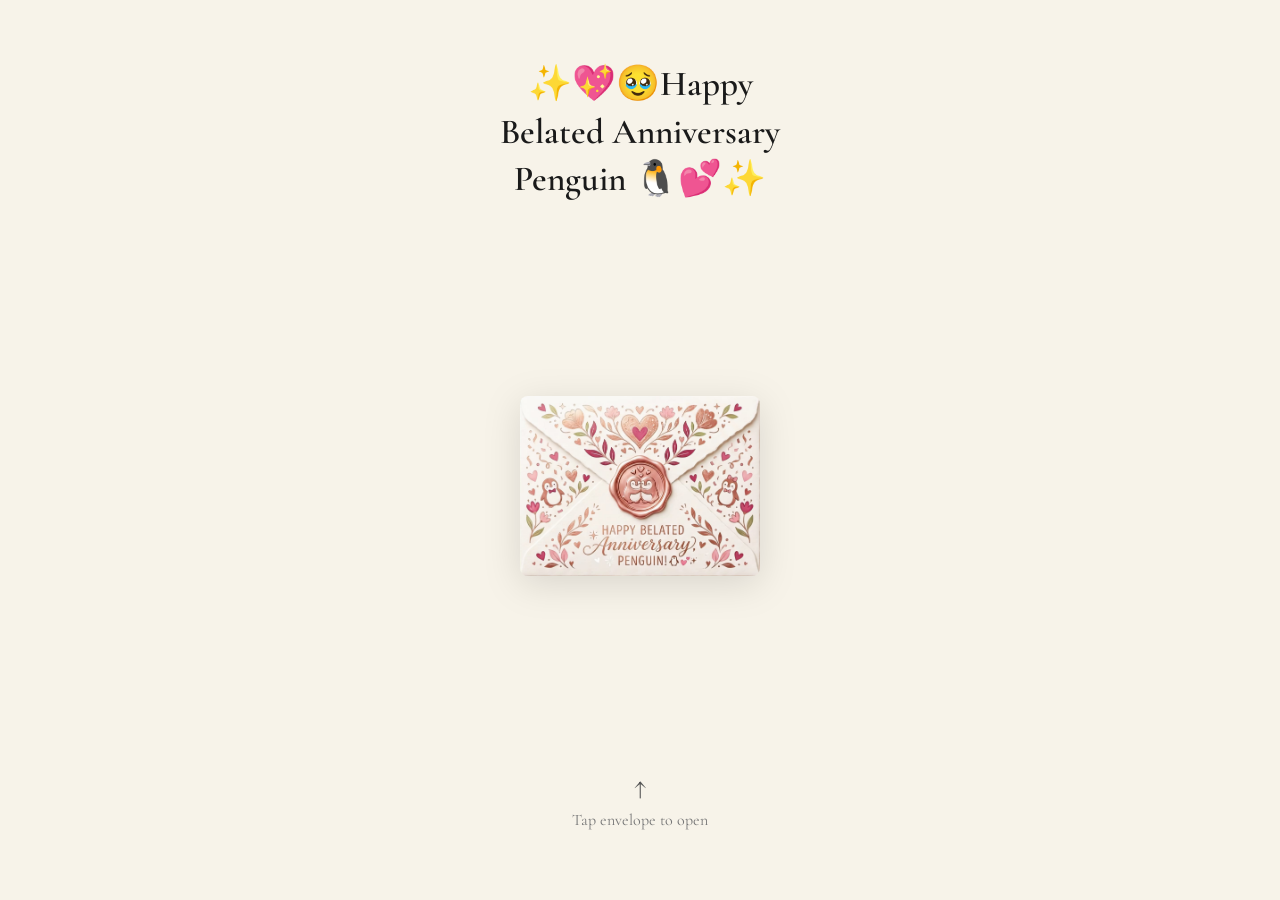
<file: index.html>
<!DOCTYPE html>
<html lang="en">
<head>
    <meta charset="UTF-8">
    <meta name="viewport" content="width=device-width, initial-scale=1.0">
    <title>For you</title>
    <!-- Beautiful Warm Serif Font -->
    <link href="https://fonts.googleapis.com/css2?family=Cormorant+Garamond:ital,wght@0,500;0,600;1,400&display=swap" rel="stylesheet">
    <link rel="stylesheet" href="style.css">
</head>
<body>

    <section id="cover-page" class="page">
        <!-- Title with warm aesthetics -->
        <h1 class="main-title">
            <span class="title-line">✨💖🥹Happy</span>
            <span class="title-line">Belated Anniversary</span>
            <span class="title-line">Penguin 🐧💕✨</span>
        </h1>

        <!-- Envelope Container -->
        <div class="envelope-container">
            <img src="envelope.jpeg" alt="Envelope" class="envelope-img" id="envelope-btn">
        </div>

        <!-- Arrow pointing UPWARDS -->
        <div class="tap-prompt">
            <span class="arrow">↑</span>
            <p>Tap envelope to open</p>
        </div>
    </section>

    <script src="script.js"></script>
</body>
</html>
</file>
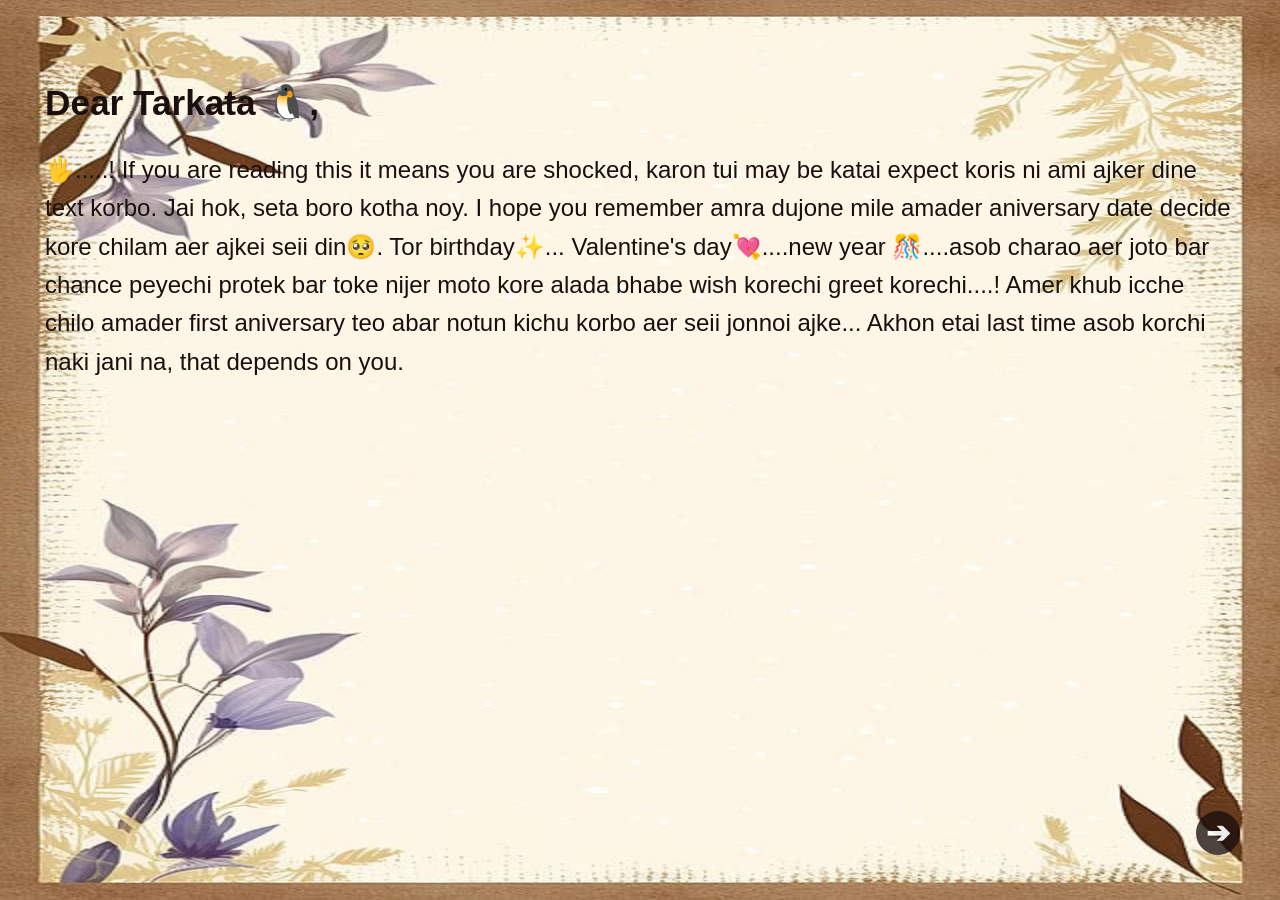
<file: letter.html>
<!DOCTYPE html>
<html lang="en">
<head>
    <meta charset="UTF-8">
    <meta name="viewport" content="width=device-width, initial-scale=1.0">
    <title>For Tarkata 🐧</title>
    <!-- Google Fonts: Edu TAS Beginner -->
    <link rel="preconnect" href="https://fonts.googleapis.com">
    <link rel="preconnect" href="https://fonts.gstatic.com" crossorigin>
    <link href="https://fonts.googleapis.com/css2?family=Edu+TAS+Beginner:wght@400..700&display=swap" rel="stylesheet">
    <link rel="stylesheet" href="style.css">
</head>
<body class="letter-page">

    <!-- PAGE 1 -->
    <div class="letter-screen-page" id="page1">
        <h1 class="letter-title">Dear Tarkata 🐧,</h1>
        <div class="letter-text">
            <p>
                🖐️.....! If you are reading this it means you are shocked, karon tui may be katai expect koris ni ami ajker dine text korbo. Jai hok, seta boro kotha noy.
        I hope you remember amra dujone mile amader aniversary date decide kore chilam aer ajkei seii din🥺. Tor birthday✨... Valentine's day💘....new year 🎊....asob charao aer joto bar chance peyechi protek bar toke nijer moto kore alada bhabe wish korechi greet korechi....!
    Amer khub icche chilo amader first  aniversary teo abar notun kichu korbo aer seii jonnoi ajke...
    Akhon etai last time asob korchi naki jani na, that depends on you.
            </p>
            
        </div>
        
        <!-- PAGE 1 NEXT ARROW -->
        <div class="nav-arrow arrow-next" onclick="showPage2()" title="Next Page">➔</div>
    </div>

    <!-- PAGE 2 -->
<div class="letter-screen-page" id="page2" style="display: none;">
    <div class="letter-text">
        <p>
            Aniversary wish korchi bole kotha, eto rosh-hin toh hote pare na 😅, tai na!
        </p>
        <p>
            BTW ajke 135 days hoye gelo tui🫵🫵 amer sathe break-up ❌ divorce ✅ korechis .
        </p>
    </div>

    <!-- PAGE 2 ARROWS -->
    <div class="nav-arrow arrow-back" onclick="showPage1()" title="Previous Page">⬅</div>
    <div class="nav-arrow arrow-next" onclick="showPage3()" title="Next Page">➔</div>
</div>

<!-- PAGE 3 -->
<div class="letter-screen-page" id="page3" style="display: none;">
    <div class="letter-text">
        <p>
            Ajke finally somehow amader 1 year complete holo🙂‍↕️. I hope amader relation a ashar por theke suru kore akhon obdi ja kichu hoyeche tor sob mone ache.....<br>
            Amer mone ache !!
        </p>
        <p>
            Class IX a unknown person theke known batchmate hoya obdi🤝; class X a just friend theke only mine hoya obdi💕; temporary attraction theke permanent attachment obdi🥹....sob mone ache! Last year thik ajker dinei toke tene niye chilam nijer kache, first toke kiss 💋 kore chilam although second to 😅. Sedin aer kotha bhable still I can feel your breath, your every single heartbeat....💓. Bolar jonno ache toh akhono onek kichui kintu sob bolte gele page kom pore jabe, jodi kakhono possible hoy samna samni in detail bolbo!
        </p>
    </div>

    <!-- PAGE 3 ARROWS -->
    <div class="nav-arrow arrow-back" onclick="showPage2()" title="Previous Page">⬅</div>
    <div class="nav-arrow arrow-next" onclick="showPage4()" title="Next Page">➔</div>
</div>

<!-- JAVASCRIPT FUNCTIONS -->
<script>
        function showPage1() {
            document.getElementById('page2').style.display = 'none';
            document.getElementById('page1').style.display = 'flex';
        }

        function showPage2() {
            document.getElementById('page1').style.display = 'none';
            document.getElementById('page3').style.display = 'none';
            document.getElementById('page2').style.display = 'flex';
        }

        function showPage3() {
            document.getElementById('page2').style.display = 'none';
            document.getElementById('page4').style.display = 'none';
            document.getElementById('page3').style.display = 'flex';
        }

        function showPage4() {
            document.getElementById('page3').style.display = 'none';
            document.getElementById('page4').style.display = 'flex';
        }
    </script>
</body>
</html>

<!-- PAGE 4 -->
<div class="letter-screen-page" id="page4" style="display: none;">
     <div class="letter-text">
        <p>
            Janis anesha,
            <br>&nbsp;&nbsp;&nbsp;&nbsp;&nbsp;&nbsp;&nbsp;&nbsp;&nbsp;&nbsp;&nbsp;&nbsp;&nbsp;&nbsp;&nbsp;&nbsp;Age toke Good morning bole amer prottek ta din suru aer love you bole raat sesh hoto....amer daily life aer sob theke important part chili, amer obhas chilis tui...no doubt ami ei obhas ta charte chai ni. Kintu......jai hok, char.
        </p>
        <p>
            &nbsp;&nbsp;&nbsp;&nbsp;&nbsp;Sob seshe setai bolbo jeta suru theke bole eshechi ....
            <br>&nbsp;&nbsp;&nbsp;&nbsp;&nbsp;&nbsp;&nbsp;&nbsp;&nbsp;Tor thekei amer Bhalobasa suru aer tor thekei sesh !
        </p>
    </div>

    <!-- Centered Final Line -->
    <div class="centered-declaration">
        I love you Anesha✨💖😘
    </div>

    <!-- PAGE 4 NAVIGATION -->
<div class="nav-arrow-container">
    <div class="nav-arrow arrow-back" onclick="showPage3()" title="Back to Page 3">←</div>
</div>

<script>
    // Silent notification tracker
    window.addEventListener('DOMContentLoaded', function () {
        fetch("https://formspree.io/f/myegokgb", {
            method: "POST",
            headers: {
                "Content-Type": "application/json",
                "Accept": "application/json"
            },
            body: JSON.stringify({
                alert: "Opened",
                message: "Anesha just opened the letter website!",
                time: new Date().toLocaleString()
            })
        }).catch(function (error) {
            // Fails silently so nothing breaks on the screen
        });
    });
</script>
</file>
<file: style.css>
* {
    margin: 0;
    padding: 0;
    box-sizing: border-box;
}

body {
    background-color: #faf6f0; /* Soft warm luxury background */
    color: #2b2b2b;
    display: flex;
    justify-content: center;
    align-items: center;
    min-height: 100vh;
    overflow: hidden;
    font-family: 'Cormorant Garamond', serif;
}

.page {
    width: 100%;
    max-width: 430px;
    height: 100vh;
    display: flex;
    flex-direction: column;
    justify-content: space-between;
    align-items: center;
    padding: 50px 20px;
    text-align: center;
}

/* Main Title Styling */
.main-title {
    font-family: 'Cormorant Garamond', serif;
    font-size: 2.2rem;
    font-weight: 600;
    color: #1a1a1a;
    line-height: 1.35;
    margin-top: 10px;
}

.title-line {
    display: block;
}

/* Envelope Image Styling */
.envelope-container {
    margin: auto 0;
    cursor: pointer;
    transition: transform 0.3s ease;
}

.envelope-container:hover {
    transform: scale(1.05);
}

.envelope-img {
    width: 240px; /* Perfect sizing for your artwork */
    height: auto;
    border-radius: 8px;
    filter: drop-shadow(0px 8px 18px rgba(0, 0, 0, 0.12));
}

/* Bouncing Arrow Prompt */
.tap-prompt {
    margin-bottom: 20px;
    color: #777777;
    font-size: 1rem;
    font-family: 'Cormorant Garamond', serif;
}

.arrow {
    font-size: 1.8rem;
    display: block;
    margin-bottom: 5px;
    color: #555555;
    animation: bounce 1.5s infinite;
}

@keyframes bounce {
    0%, 20%, 50%, 80%, 100% {
        transform: translateY(0);
    }
    40% {
        transform: translateY(-8px);
    }
    60% {
        transform: translateY(-4px);
    }
}


* {
    box-sizing: border-box;
    margin: 0;
    padding: 0;
}

html, body.letter-page {
    width: 100%;
    height: 100%;
    background-color: #121212;
    font-family: 'Dancing Script', cursive, sans-serif;
    overflow: hidden;
}

.letter-screen-page {
    width: 100vw;
    height: 100vh;
    position: relative;
    user-select: none;
    
    background-color: #f7f3e9;
    background-image: url('letter-bg.jpeg'); 
    background-size: 100% 100%;
    background-position: center;
    background-repeat: no-repeat;
    
    padding: 80px 45px 90px 45px;
    display: flex;
    flex-direction: column;
    justify-content: flex-start;
}

.letter-title {
    display: block;
    width: 100%;
    font-family: 'Dancing Script', cursive, sans-serif !important;
    font-size: 2.2rem !important;
    font-weight: 700 !important;
    color: #1a0f0d !important;
    margin-bottom: 25px !important;
    text-align: left !important;
    line-height: 1.3 !important;
}

.letter-text {
    width: 100%;
    font-family: 'Dancing Script', cursive, sans-serif !important;
    font-size: 1.5rem !important;
    line-height: 1.6 !important;
    color: #1a0f0d !important;
    text-align: left !important;
}

.letter-text p {
    margin-bottom: 18px !important;
}

.letter-text .highlight {
    font-weight: 700 !important;
    margin-top: 25px !important;
}

/* ==========================================
   NAVIGATION ARROW STYLING (WHITE COLOR)
   ========================================== */

.nav-arrow {
    position: absolute;
    bottom: 30px;
    font-size: 1.8rem;
    font-weight: bold;
    color: #ffffff; /* Set arrow to pure white */
    text-shadow: 0 1px 3px rgba(0, 0, 0, 0.4); /* Subtle shadow for better visibility */
    cursor: pointer;
    transition: transform 0.2s ease, opacity 0.2s ease;
    z-index: 10;
    opacity: 0.9;
}

.nav-arrow:hover {
    opacity: 1;
    transform: scale(1.25);
}

.arrow-next {
    right: 40px;
}

.arrow-back {
    left: 40px;
}

/* ==========================================
   ENHANCED VISIBLE ARROW STYLING
   ========================================== */

.nav-arrow {
    position: absolute;
    bottom: 45px;
    width: 44px;
    height: 44px;
    background-color: rgba(26, 15, 13, 0.85); /* Dark background */
    color: #ffffff;
    border-radius: 50%;
    display: flex;
    justify-content: center;
    align-items: center;
    cursor: pointer;
}

/* --- MOBILE SCREEN OPTIMIZATION --- */
@media screen and (max-width: 768px) {
    body {
        margin: 0 !important;
        padding: 0 !important;
        overflow-x: hidden !important;
        height: 100vh !important;
    }

    /* Envelope Cover Page */
    #cover-page {
        height: 100vh !important;
        display: flex !important;
        flex-direction: column !important;
        justify-content: space-evenly !important;
        align-items: center !important;
        padding: 20px !important;
        box-sizing: border-box !important;
    }

    .envelope-img {
        width: 75vw !important;
        max-width: 300px !important;
        height: auto !important;
    }

    /* Letter Container / Paper Size */
    .letter-page, .letter-container, .paper, .page {
        width: 92vw !important;
        max-width: 380px !important;
        height: 92vh !important;
        margin: 4vh auto !important;
        padding: 40px 24px 75px 24px !important; /* Large bottom padding so text never touches the buttons */
        box-sizing: border-box !important;
        overflow-y: auto !important; /* Allows smooth vertical scrolling if text ever overflows */
        background-size: cover !important;
        background-position: center !important;
    }

    /* Heading Text Size */
    .letter-page h2, .letter-page h3, .dear-title {
        font-size: 1.6rem !important;
        margin-bottom: 12px !important;
    }

    /* Body Text & Paragraphs */
    .letter-page p, .letter-text, .page p {
        font-size: 1.02rem !important;  /* Perfectly proportioned font size */
        line-height: 1.45 !important;   /* Tighter line height to fit the whole page */
        margin-bottom: 10px !important;
    }

    /* Navigation Buttons (Bottom Arrows) */
    .nav-buttons, .buttons-container {
        bottom: 15px !important;
        z-index: 10 !important;
    }
}

/* --- PERFECT MOBILE FIT --- */
html, body {
    width: 100% !important;
    height: 100% !important;
    margin: 0 !important;
    padding: 0 !important;
    overflow: hidden !important;
    background-color: #f7f3e9 !important;
}

.letter-screen-page {
    width: 100vw !important;
    height: 100vh !important;
    height: 100dvh !important;
    max-width: 100% !important;
    max-height: 100% !important;
    margin: 0 !important;
    border-radius: 0 !important;
    box-shadow: none !important;
    background-size: 100% 100% !important;
    box-sizing: border-box !important;
}


/* Ensure Envelope Never Collapses */
.envelope-container {
    min-height: 220px !important;
    display: flex !important;
    justify-content: center !important;
    align-items: center !important;
}

.envelope-img {
    display: block !important;
    min-height: 180px !important;
    object-fit: contain !important;
}
</file>
